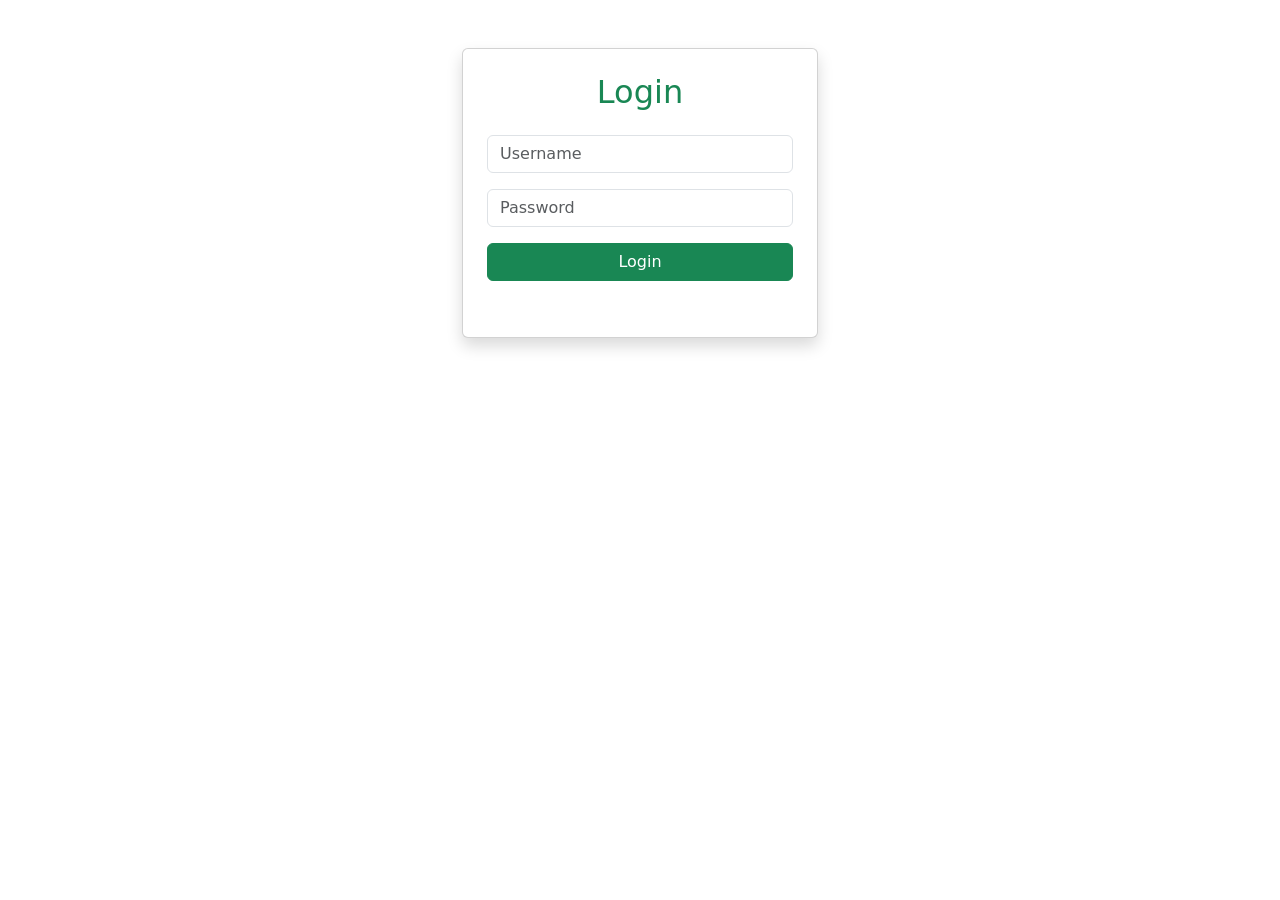
<file: login.html>
<!DOCTYPE html>
<html>
<head>
    <title>Login</title>

    <link rel="stylesheet"
    href="https://cdn.jsdelivr.net/npm/bootstrap@5.3.0/dist/css/bootstrap.min.css">
</head>

<body>

<div class="container mt-5">

    <div class="row justify-content-center">

        <div class="col-md-4">

            <div class="card p-4 shadow">

                <h2 class="text-center text-success">Login</h2>

                <!-- Username -->
                <input type="text"
                id="username"
                class="form-control mt-3"
                placeholder="Username">

                <!-- Password -->
                <input type="password"
                id="password"
                class="form-control mt-3"
                placeholder="Password">

                <!-- Login Button -->
                <button class="btn btn-success mt-3"
                onclick="login()">
                Login
                </button>

                <!-- Error Message -->
                <p id="error" class="text-danger mt-3"></p>

            </div>

        </div>

    </div>

</div>

<!-- JavaScript Starts Here -->
<script>

function login() {

    var username =
    document.getElementById("username").value;

    var password =
    document.getElementById("password").value;

    // Check empty fields
    if(username == "" || password == "") {

        document.getElementById("error").innerHTML =
        "Please Enter Username and Password";

    } else {

        // Open index.html
        window.location.href = "index.html";
    }
}

</script>
<!-- JavaScript Ends Here -->

</body>
</html>
</file>
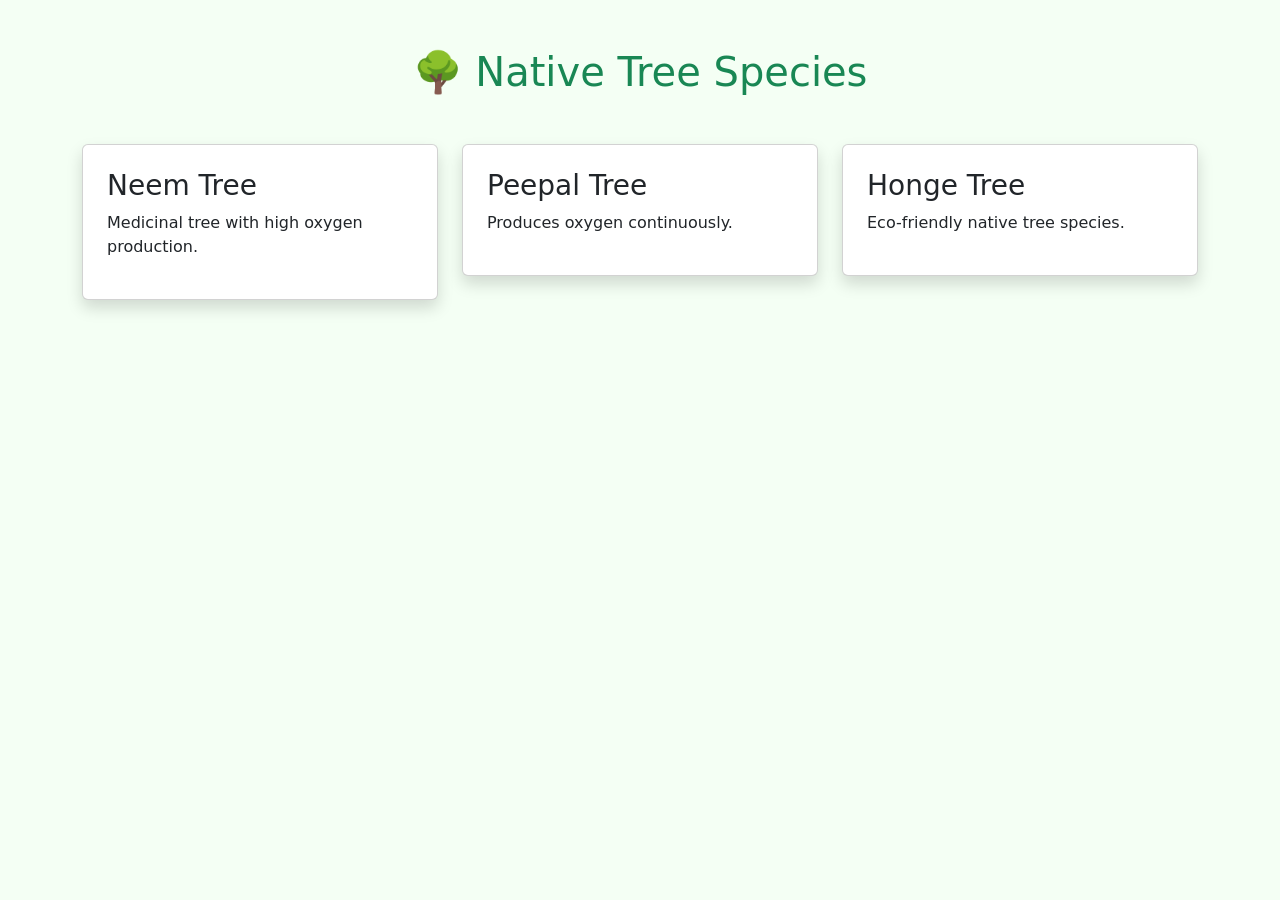
<file: species.html>
<!DOCTYPE html>
<html>
<head>

    <title>Species Guide</title>

    <link rel="stylesheet"
    href="https://cdn.jsdelivr.net/npm/bootstrap@5.3.0/dist/css/bootstrap.min.css">

</head>

<body style="background:#f4fff4;">

<div class="container mt-5">

    <h1 class="text-success text-center">
        🌳 Native Tree Species
    </h1>

    <div class="row mt-5">

        <div class="col-md-4">

            <div class="card shadow p-4">

                <h3>Neem Tree</h3>

                <p>
                    Medicinal tree with high oxygen production.
                </p>

            </div>

        </div>

        <div class="col-md-4">

            <div class="card shadow p-4">

                <h3>Peepal Tree</h3>

                <p>
                    Produces oxygen continuously.
                </p>

            </div>

        </div>

        <div class="col-md-4">

            <div class="card shadow p-4">

                <h3>Honge Tree</h3>

                <p>
                    Eco-friendly native tree species.
                </p>

            </div>

        </div>

    </div>

</div>

</body>
</html>
</file>
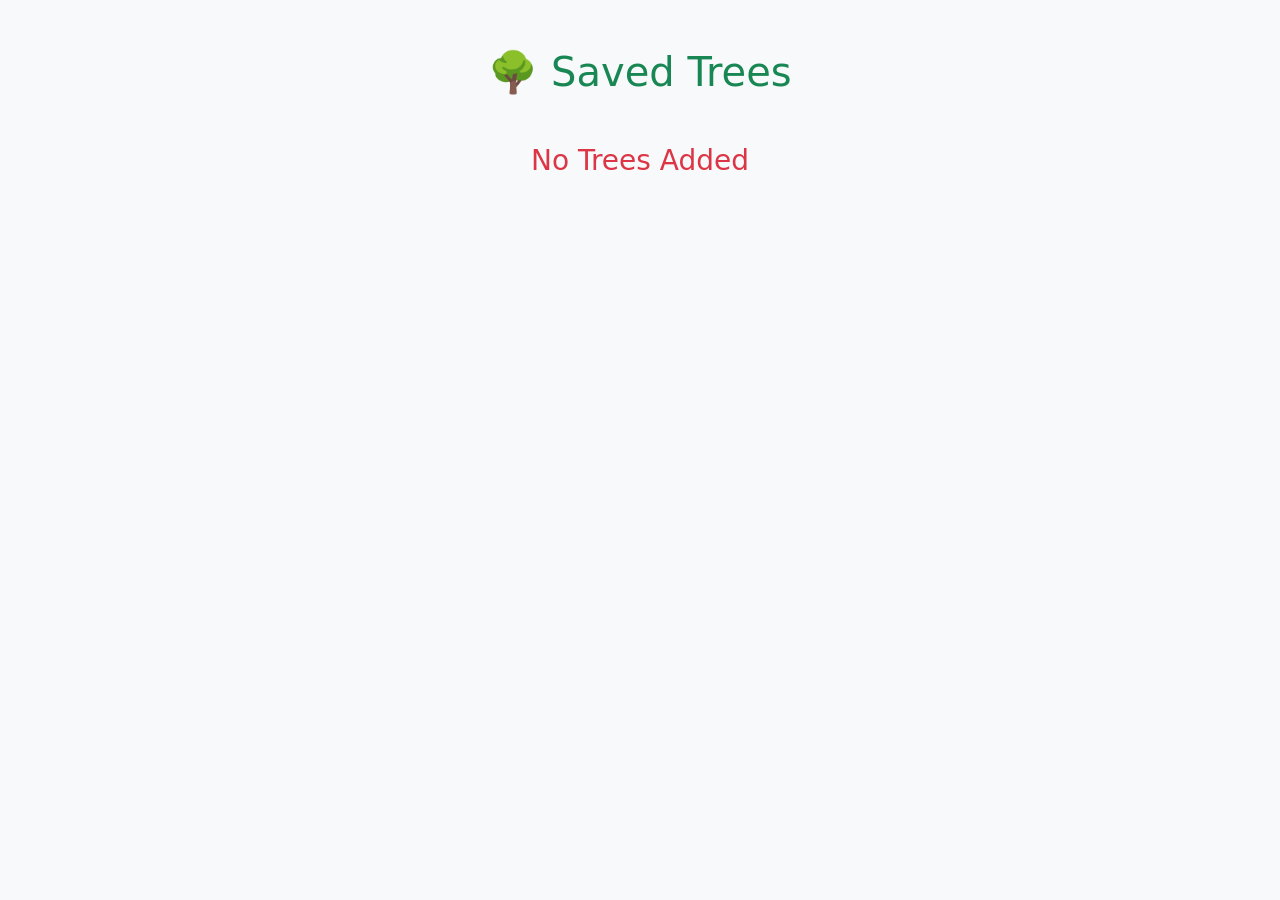
<file: tree.html>
<!DOCTYPE html>
<html>

<head>

    <title>Saved Trees</title>

    <link rel="stylesheet"
    href="https://cdn.jsdelivr.net/npm/bootstrap@5.3.0/dist/css/bootstrap.min.css">

</head>

<body class="bg-light">

<div class="container mt-5">

    <h1 class="text-success text-center mb-5">

        🌳 Saved Trees

    </h1>

    <div class="row"
    id="treeList">

    </div>

</div>

<script>

    let trees =
    JSON.parse(localStorage.getItem("trees")) || [];

    let output = "";

    if(trees.length == 0){

        output = `

        <h3 class="text-danger text-center">

            No Trees Added

        </h3>

        `;

    }

    else{

        trees.forEach(tree => {

            output += `

            <div class="col-md-4 mb-4">

                <div class="card shadow">

                    <img src="${tree.image}"
                    height="250"
                    class="card-img-top">

                    <div class="card-body">

                        <h3 class="text-success">

                            ${tree.name}

                        </h3>

                        <p>

                            <b>Location:</b>
                            ${tree.location}

                        </p>

                        <p>

                            <b>Species:</b>
                            ${tree.type}

                        </p>

                    </div>

                </div>

            </div>

            `;

        });

    }

    document.getElementById("treeList")
    .innerHTML = output;

</script>

</body>

</html>
</file>
